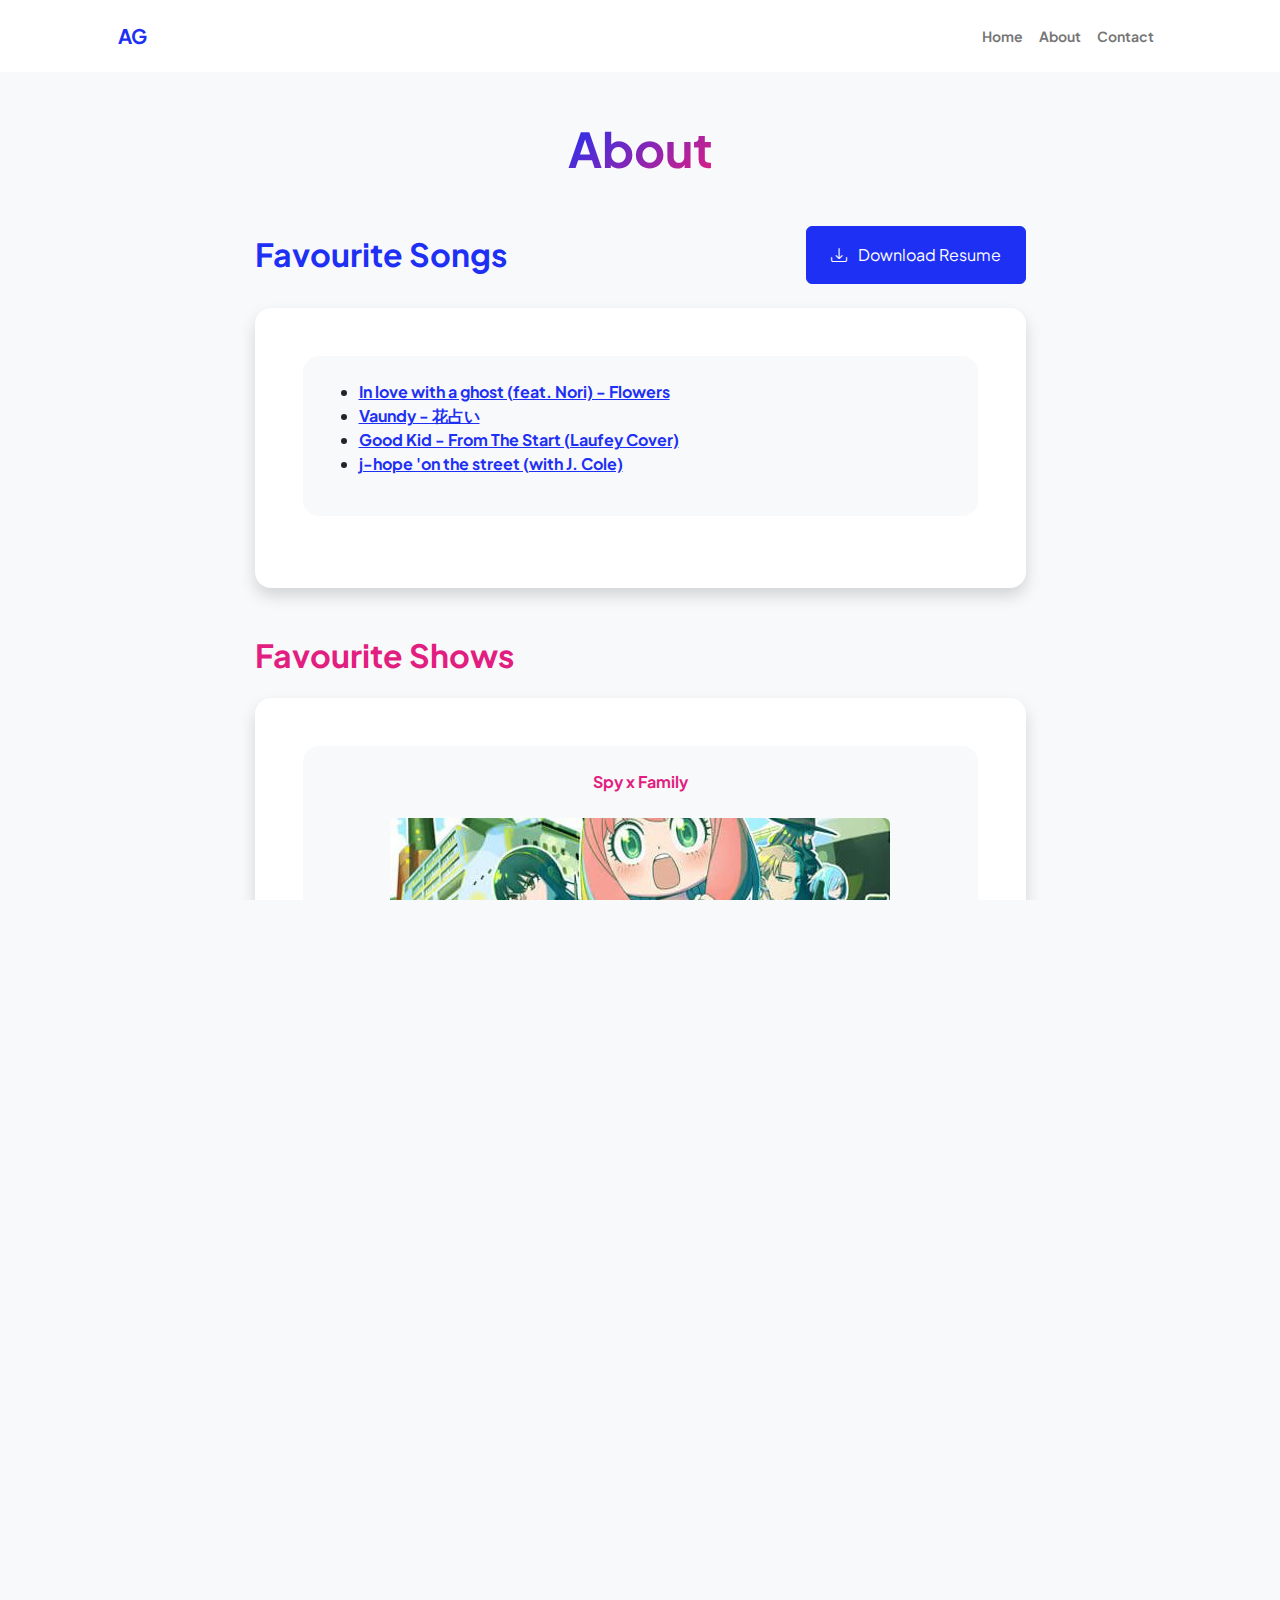
<file: About.html>
<!DOCTYPE html>
<html lang="en">
    <head>
        <meta charset="utf-8" />
        <meta name="viewport" content="width=device-width, initial-scale=1, shrink-to-fit=no" />
        <meta name="description" content="Alexey Grekov's About" />
        <meta name="author" content="Alexey Grekov" />
        <title>About</title>
        <!-- Favicon-->
        <link rel="icon" type="image/x-icon" href="assets/favicon.ico" />
        <!-- Custom Google font-->
        <link rel="preconnect" href="https://fonts.googleapis.com" />
        <link rel="preconnect" href="https://fonts.gstatic.com" crossorigin />
        <link href="https://fonts.googleapis.com/css2?family=Plus+Jakarta+Sans:wght@100;200;300;400;500;600;700;800;900&amp;display=swap" rel="stylesheet" />
        <!-- Bootstrap icons-->
        <link href="https://cdn.jsdelivr.net/npm/bootstrap-icons@1.8.1/font/bootstrap-icons.css" rel="stylesheet" />
        <!-- Core theme CSS (includes Bootstrap)-->
        <link href="css/styles.css" rel="stylesheet" />
    </head>
    <body class="d-flex flex-column h-100 bg-light">
        <main class="flex-shrink-0">
            <!-- Navigation-->
            <nav class="navbar navbar-expand-lg navbar-light bg-white py-3">
                <div class="container px-5">
                    <a class="navbar-brand" href="index.html"><span class="fw-bolder text-primary">AG</span></a>
                    <button class="navbar-toggler" type="button" data-bs-toggle="collapse" data-bs-target="#navbarSupportedContent" aria-controls="navbarSupportedContent" aria-expanded="false" aria-label="Toggle navigation"><span class="navbar-toggler-icon"></span></button>
                    <div class="collapse navbar-collapse" id="navbarSupportedContent">
                        <ul class="navbar-nav ms-auto mb-2 mb-lg-0 small fw-bolder">
                            <li class="nav-item"><a class="nav-link" href="index.html">Home</a></li>
                            <li class="nav-item"><a class="nav-link" href="About.html">About</a></li>
                            <li class="nav-item"><a class="nav-link" href="contact.html">Contact</a></li>
                        </ul>
                    </div>
                </div>
            </nav>
            
            <!-- Page Content-->
            <div class="container px-5 my-5">
                <div class="text-center mb-5">
                    <h1 class="display-5 fw-bolder mb-0"><span class="text-gradient d-inline">About</span></h1>
                </div>
                <div class="row gx-5 justify-content-center">
                    <div class="col-lg-11 col-xl-9 col-xxl-8">
                        
                        <!-- Favourite Songs Section-->
                        <section>
                            <div class="d-flex align-items-center justify-content-between mb-4">
                                <h2 class="text-primary fw-bolder mb-0">Favourite Songs</h2>
                                <!-- Download resume button-->
                                <a class="btn btn-primary px-4 py-3" href="assets/Alexey_Grekov_Resume.pdf" target="_blank">
                                    <div class="d-inline-block bi bi-download me-2"></div>
                                    Download Resume
                                </a>
                            </div>
                            
                            <!-- Favourite Songs Card 1-->
                            <div class="card shadow border-0 rounded-4 mb-5">
                                <div class="card-body p-5">
                                    <div class="row align-items-center gx-5">
                                        <div class="col text-center text-lg-start mb-4 mb-lg-0">
                                            <div class="bg-light p-4 rounded-4">
                                                <ul>
                                                    <li>
                                                        <a href="https://www.youtube.com/watch?v=Ql_dEdMEjl4" class="fw-bolder">In love with a ghost (feat. Nori) - Flowers</a>
                                                    </li>
                                                    <li>
                                                        <a href="https://www.youtube.com/watch?v=onhBN0qkUcE" class="fw-bolder">Vaundy - 花占い</a> 
                                                    </li>
                                                    <li>
                                                        <a href="https://www.youtube.com/watch?v=kq2BCYAKDNc" class="fw-bolder">Good Kid - From The Start (Laufey Cover)</a> 
                                                    </li> 
                                                    <li>
                                                        <a href="https://www.youtube.com/watch?v=r6WbbU_lLCA" class="fw-bolder">j-hope 'on the street (with J. Cole)</a>
                                                    </li>
                                                </ul>
                                            </div>
                                        </div>
                                    </div>
                                </div>
                            </div>
                        </section>
                        <!-- Favourite Shows Section-->
                        <section>
                            <h2 class="text-secondary fw-bolder mb-4">Favourite Shows</h2>
                            <!-- Favourite Shows 1-->
                            <div class="card shadow border-0 rounded-4 mb-5">
                                <div class="card-body p-5">
                                    <div class="row align-items-center gx-5">
                                        <div class="col text-center  mb-4 mb-lg-0">
                                            <div class="bg-light p-4 rounded-4">
                                                <div class="mb-2">
                                                    <!-- Spy x Family Image-->
                                                    <div class="fw-bolder text-secondary">Spy x Family</div>
                                                    <span class="border">
                                                        <picture>
                                                            <source srcset="assets/Spy-x-Family-125px.jpg" media="(max-width: 991px)">
                                                            <source srcset="assets/Spy-x-Family-500px.jpg">
                                                            <img src="assets/Spy-x-Family-500px.jpg" alt="Spy x Family" class="img-responsive rounded float-none d-block mx-auto">
                                                        </picture>
                                                    </span>
                                                    <!-- Mob Psycho Image-->
                                                    <div class="fw-bolder text-secondary">Mob Psycho</div>
                                                    <span class="border">
                                                        <picture>
                                                            <source srcset="assets/Mob-Psycho-125px.jpg" media="(max-width: 991px)">
                                                            <source srcset="assets/Mob-Psycho-500px.jpg">
                                                            <img src="assets/Mob-Psycho-500px.jpg" alt="Mob Psycho" class="img-responsive rounded float-none d-block mx-auto">
                                                        </picture>
                                                    </span>

                                                </div>
                                            </div>
                                        </div>
                                    </div>
                                </div>
                            </div>
                        </section>

                        <!-- Fun Fact Card-->
                    <section>
                        <div class="card shadow border-0 rounded-4 mb-5">
                            <div class="card-body p-5">
                                <div class="bg-light p-4 rounded-4">
                                    <div class="d-flex align-items-center mb-4">
                                        <h3 class="fw-bolder mb-0"><span class="text-gradient d-inline">Fun Fact</span></h3>
                                    </div>
                                    <p class="fw-bolder mb-4">
                                        I was ranked in the Top 400 in North America for League of Legends during the 2021 season. Below, you'll find a link to my OP.GG account and a fun clip of me playing with the Twitch streamer Tyler1.
                                    </p>
                                    <ul class="list-unstyled">
                                        <li><a href="https://clips.twitch.tv/OutstandingHealthyCoffeeDoubleRainbow-H92TExNeuGWPyPBf" class="fw-bolder">Clip</a></li>
                                        <li><a href="https://www.op.gg/summoners/na/Alexey-NA1" class="fw-bolder">OP.GG</a></li>
                                    </ul>
                                </div>
                            </div>
                        </div>
                    </section>
                    </div>
                </div>
            </div>
        </main>
        <!-- Bootstrap core JS-->
        <script src="https://cdn.jsdelivr.net/npm/bootstrap@5.2.3/dist/js/bootstrap.bundle.min.js"></script>
        <!-- Core theme JS-->
        <script src="js/scripts.js"></script>
    </body>
</html>
</file>
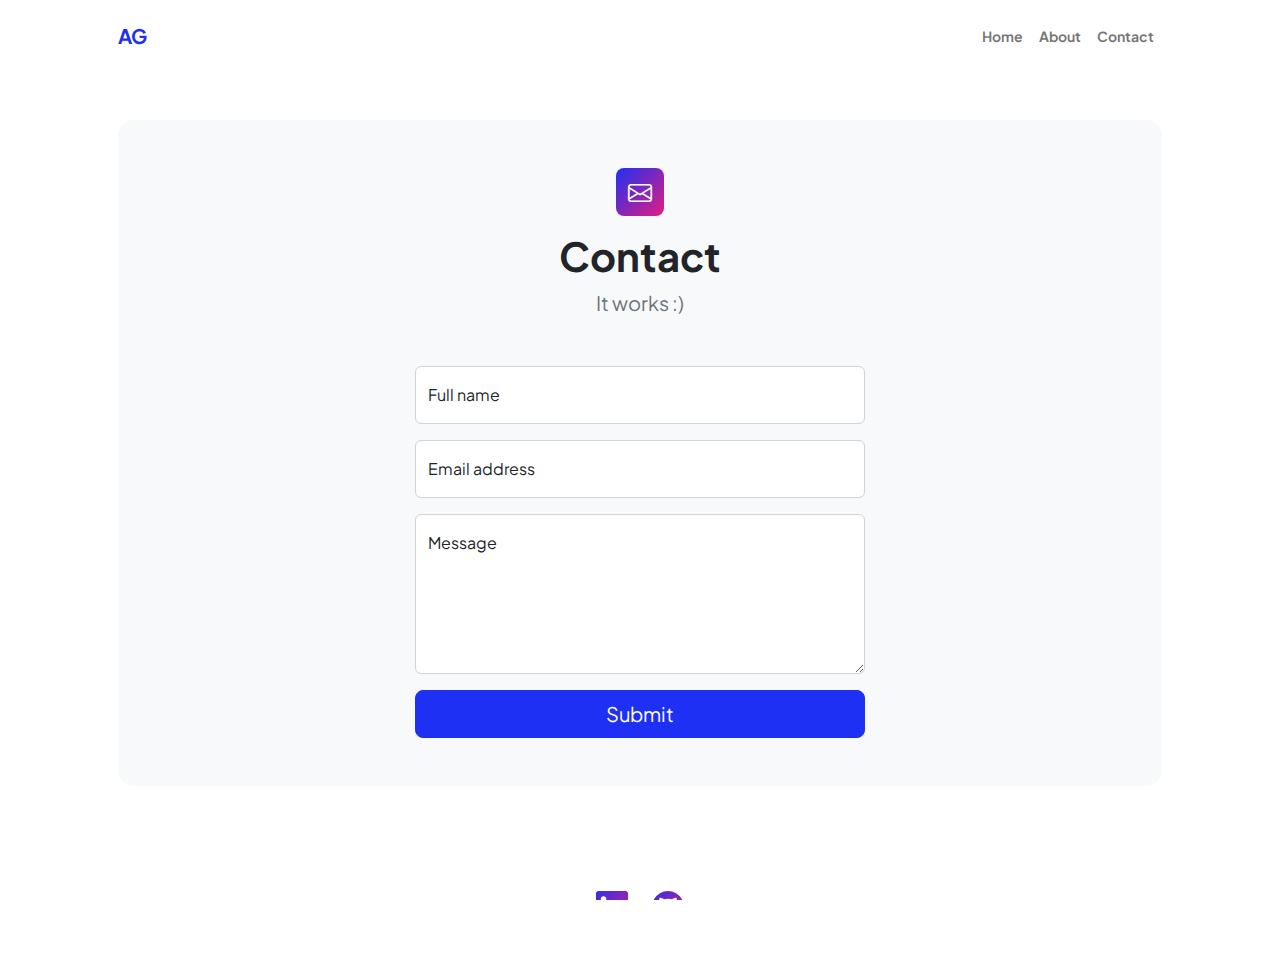
<file: contact.html>
<!DOCTYPE html>
<html lang="en">
    <head>
        <meta charset="utf-8" />
        <meta name="viewport" content="width=device-width, initial-scale=1, shrink-to-fit=no" />
        <meta name="description" content="Alexey Grekov's Contact" />
        <meta name="author" content="Alexey Grekov" />
        <title>Contact</title>
        <!-- Favicon-->
        <link rel="icon" type="image/x-icon" href="assets/favicon.ico" />
        <!-- Custom Google font-->
        <link rel="preconnect" href="https://fonts.googleapis.com" />
        <link rel="preconnect" href="https://fonts.gstatic.com" crossorigin />
        <link href="https://fonts.googleapis.com/css2?family=Plus+Jakarta+Sans:wght@100;200;300;400;500;600;700;800;900&amp;display=swap" rel="stylesheet" />
        <!-- Bootstrap icons-->
        <link href="https://cdn.jsdelivr.net/npm/bootstrap-icons@1.8.1/font/bootstrap-icons.css" rel="stylesheet" />
        <!-- Core theme CSS (includes Bootstrap)-->
        <link href="css/styles.css" rel="stylesheet" />
    </head>
    <body class="d-flex flex-column">
        <main class="flex-shrink-0">
            <!-- Navigation-->
            <nav class="navbar navbar-expand-lg navbar-light bg-white py-3">
                <div class="container px-5">
                    <a class="navbar-brand" href="index.html"><span class="fw-bolder text-primary">AG</span></a>
                    <button class="navbar-toggler" type="button" data-bs-toggle="collapse" data-bs-target="#navbarSupportedContent" aria-controls="navbarSupportedContent" aria-expanded="false" aria-label="Toggle navigation"><span class="navbar-toggler-icon"></span></button>
                    <div class="collapse navbar-collapse" id="navbarSupportedContent">
                        <ul class="navbar-nav ms-auto mb-2 mb-lg-0 small fw-bolder">
                            <li class="nav-item"><a class="nav-link" href="index.html">Home</a></li>
                            <li class="nav-item"><a class="nav-link" href="About.html">About</a></li>
                            <li class="nav-item"><a class="nav-link" href="contact.html">Contact</a></li>
                        </ul>
                    </div>
                </div>
            </nav>
            <!-- Page content-->
            <section class="py-5">
                <div class="container px-5">
                    <!-- Contact form-->
                    <div class="bg-light rounded-4 py-5 px-4 px-md-5">
                        <div class="text-center mb-5">
                            <div class="feature bg-primary bg-gradient-primary-to-secondary text-white rounded-3 mb-3"><i class="bi bi-envelope"></i></div>
                            <h1 class="fw-bolder">Contact</h1>
                            <p class="lead fw-normal text-muted mb-0">It works :)</p>
                        </div>
                        <div class="row gx-5 justify-content-center">
                            <div class="col-lg-8 col-xl-6">
                                <form action="https://api.web3forms.com/submit" method="POST">
                                    <input type="hidden" name="access_key" value="f1fef946-9ae7-4063-924f-57a0a9009bfa">
                                    <!-- Name input-->
                                    <div class="form-floating mb-3">
                                        <input class="form-control" id="name" name="name" type="text" placeholder="Full name" required>
                                        <label for="name">Full name</label>
                                    </div>
                                    <!-- Email address input-->
                                    <div class="form-floating mb-3">
                                        <input class="form-control" id="email" name="email" type="email" placeholder="Email address" required>
                                        <label for="email">Email address</label>
                                    </div>
                                    <!-- Message input-->
                                    <div class="form-floating mb-3">
                                        <textarea class="form-control" id="message" name="message" style="height: 10rem" placeholder="Message" required></textarea>
                                        <label for="message">Message</label>
                                    </div>
                                        <div class="d-grid">
                                            <button class="btn btn-primary btn-lg" type="submit">Submit</button>
                                        </div>
                                </form>
                            </div>
                        </div>
                    </div>
                </div>
            </section>
            <section class="bg-white py-5">
                <div class="container px-5">
                    <div class="row gx-5 justify-content-center">
                        <div class="col-xxl-8">
                            <div class="text-center">
                                <div class="d-flex justify-content-center fs-2 gap-4">
                                    <a class="text-gradient" href="https://www.linkedin.com/in/alexeygrekov/"><i class="bi bi-linkedin"></i></a>
                                    <a class="text-gradient" href="https://github.com/Alexeygrekov"><i class="bi bi-github"></i></a>
                                </div>
                            </div>
                        </div>
                    </div>
                </div>
            </section>
        </main>
        <!-- Bootstrap core JS-->
        <script src="https://cdn.jsdelivr.net/npm/bootstrap@5.2.3/dist/js/bootstrap.bundle.min.js"></script>
        <!-- Core theme JS-->
        <script src="js/scripts.js"></script>
    </body>
</html>
</file>
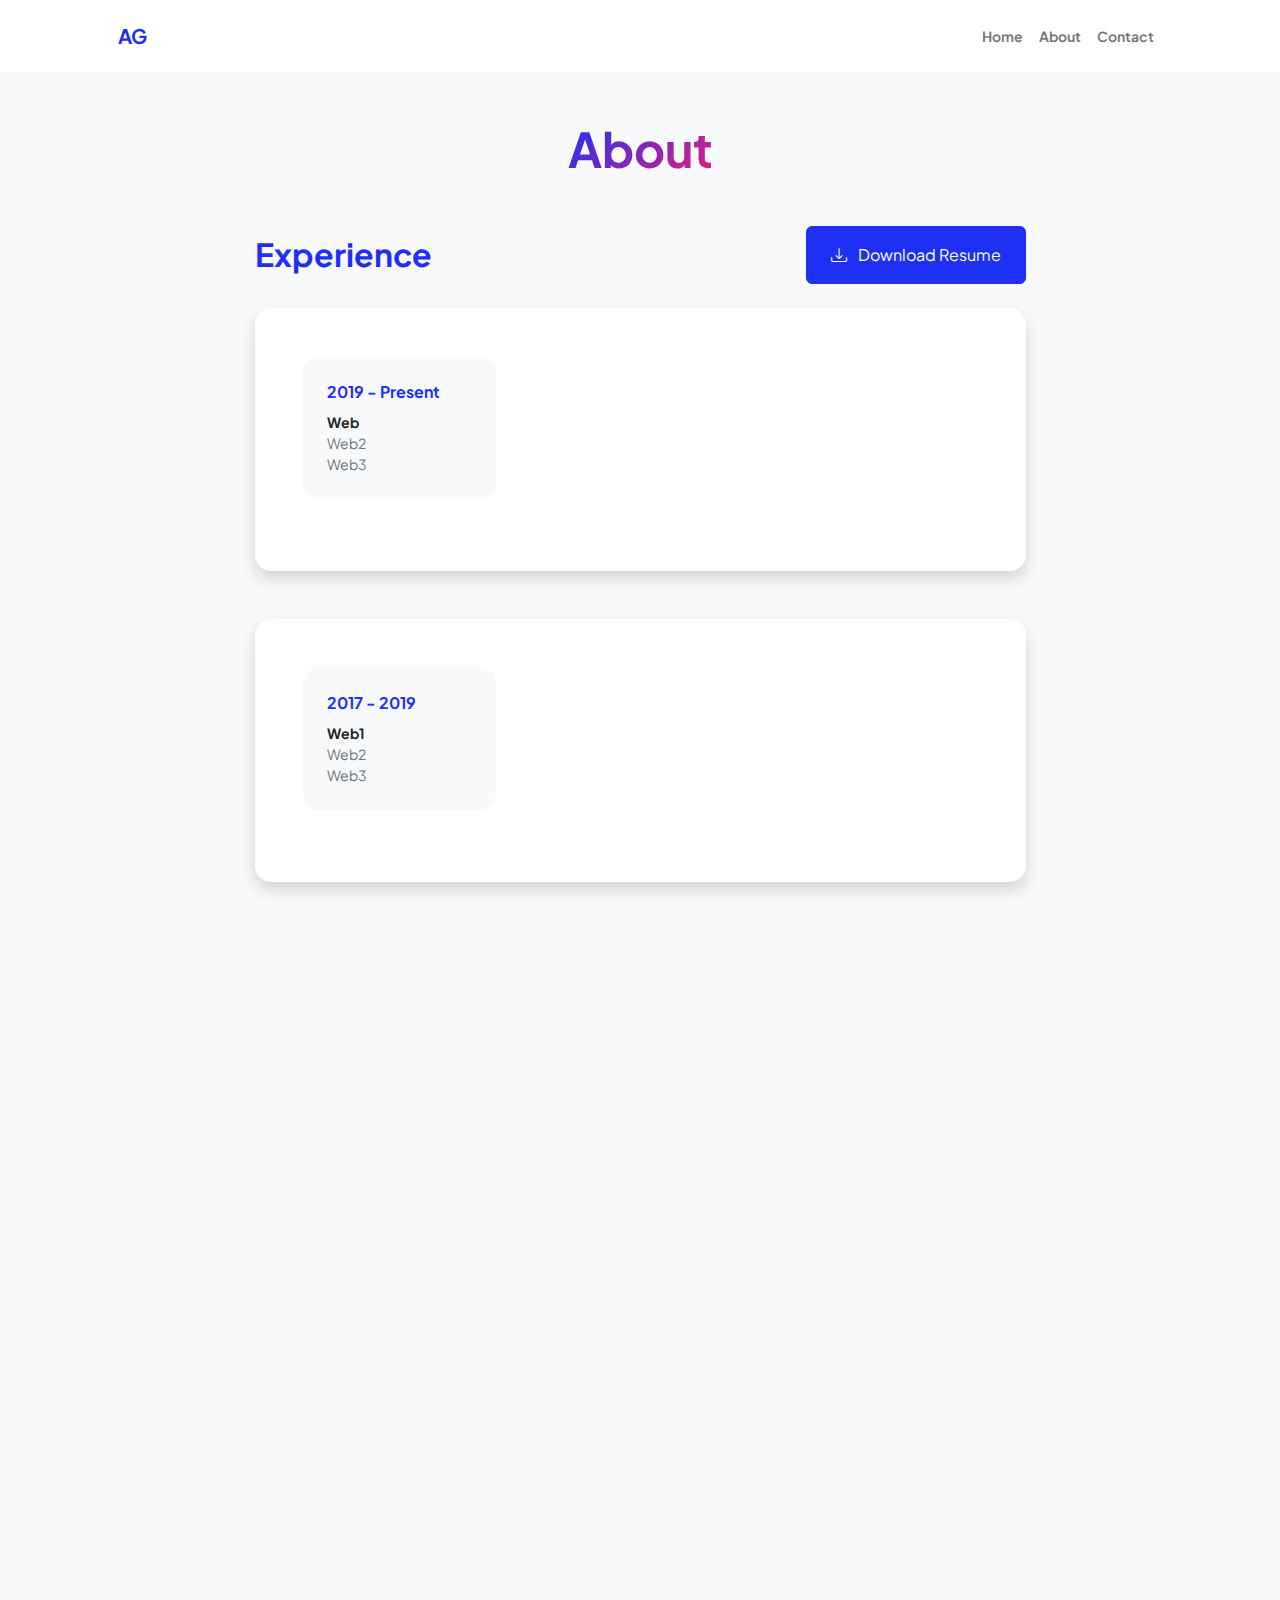
<file: resume.html>
<!DOCTYPE html>
<html lang="en">
    <head>
        <meta charset="utf-8" />
        <meta name="viewport" content="width=device-width, initial-scale=1, shrink-to-fit=no" />
        <meta name="description" content="" />
        <meta name="author" content="" />
        <title>About</title>
        <!-- Favicon-->
        <link rel="icon" type="image/x-icon" href="assets/favicon.ico" />
        <!-- Custom Google font-->
        <link rel="preconnect" href="https://fonts.googleapis.com" />
        <link rel="preconnect" href="https://fonts.gstatic.com" crossorigin />
        <link href="https://fonts.googleapis.com/css2?family=Plus+Jakarta+Sans:wght@100;200;300;400;500;600;700;800;900&amp;display=swap" rel="stylesheet" />
        <!-- Bootstrap icons-->
        <link href="https://cdn.jsdelivr.net/npm/bootstrap-icons@1.8.1/font/bootstrap-icons.css" rel="stylesheet" />
        <!-- Core theme CSS (includes Bootstrap)-->
        <link href="css/styles.css" rel="stylesheet" />
    </head>
    <body class="d-flex flex-column h-100 bg-light">
        <main class="flex-shrink-0">
            <!-- Navigation-->
            <nav class="navbar navbar-expand-lg navbar-light bg-white py-3">
                <div class="container px-5">
                    <a class="navbar-brand" href="index.html"><span class="fw-bolder text-primary">AG</span></a>
                    <button class="navbar-toggler" type="button" data-bs-toggle="collapse" data-bs-target="#navbarSupportedContent" aria-controls="navbarSupportedContent" aria-expanded="false" aria-label="Toggle navigation"><span class="navbar-toggler-icon"></span></button>
                    <div class="collapse navbar-collapse" id="navbarSupportedContent">
                        <ul class="navbar-nav ms-auto mb-2 mb-lg-0 small fw-bolder">
                            <li class="nav-item"><a class="nav-link" href="index.html">Home</a></li>
                            <li class="nav-item"><a class="nav-link" href="About.html">About</a></li>
                            <!--
                            <li class="nav-item"><a class="nav-link" href="projects.html">Projects</a></li>
                            -->
                            <li class="nav-item"><a class="nav-link" href="contact.html">Contact</a></li>
                        </ul>
                    </div>
                </div>
            </nav>
            <!-- Page Content-->
            <div class="container px-5 my-5">
                <div class="text-center mb-5">
                    <h1 class="display-5 fw-bolder mb-0"><span class="text-gradient d-inline">About</span></h1>
                </div>
                <div class="row gx-5 justify-content-center">
                    <div class="col-lg-11 col-xl-9 col-xxl-8">
                        <!-- Experience Section-->
                        <section>
                            <div class="d-flex align-items-center justify-content-between mb-4">
                                <h2 class="text-primary fw-bolder mb-0">Experience</h2>
                                <!-- Download resume button-->
                                <!-- Note: Set the link href target to a PDF file within your project-->
                                <a class="btn btn-primary px-4 py-3" href="#!">
                                    <div class="d-inline-block bi bi-download me-2"></div>
                                    Download Resume
                                </a>
                            </div>
                            <!-- Experience Card 1-->
                            <div class="card shadow border-0 rounded-4 mb-5">
                                <div class="card-body p-5">
                                    <div class="row align-items-center gx-5">
                                        <div class="col text-center text-lg-start mb-4 mb-lg-0">
                                            <div class="bg-light p-4 rounded-4">
                                                <div class="text-primary fw-bolder mb-2">2019 - Present</div>
                                                <div class="small fw-bolder">Web </div>
                                                <div class="small text-muted">Web2</div>
                                                <div class="small text-muted">Web3</div>
                                            </div>
                                        </div>
                                        <!-- Add text here -->
                                        <div class="col-lg-8"><div></div></div>
                                    </div>
                                </div>
                            </div>
                            <!-- Experience Card 2-->
                            <div class="card shadow border-0 rounded-4 mb-5">
                                <div class="card-body p-5">
                                    <div class="row align-items-center gx-5">
                                        <div class="col text-center text-lg-start mb-4 mb-lg-0">
                                            <div class="bg-light p-4 rounded-4">
                                                <div class="text-primary fw-bolder mb-2">2017 - 2019</div>
                                                <div class="small fw-bolder">Web1</div>
                                                <div class="small text-muted">Web2</div>
                                                <div class="small text-muted">Web3</div>
                                            </div>
                                        </div>
                                        <!-- Add text here -->
                                        <div class="col-lg-8"><div></div></div>
                                    </div>
                                </div>
                            </div>
                        </section>
                        <!-- Education Section-->
                        <section>
                            <h2 class="text-secondary fw-bolder mb-4">Education</h2>
                            <!-- Education Card 1-->
                            <div class="card shadow border-0 rounded-4 mb-5">
                                <div class="card-body p-5">
                                    <div class="row align-items-center gx-5">
                                        <div class="col text-center text-lg-start mb-4 mb-lg-0">
                                            <div class="bg-light p-4 rounded-4">
                                                <div class="text-secondary fw-bolder mb-2">2015</div>
                                                <div class="mb-2">
                                                    <div class="small fw-bolder">University</div>
                                                    <div class="small text-muted">Canada</div>
                                                </div>
                                                <div class="fst-italic">
                                                    <div class="small text-muted">bachelor</div>
                                                    <div class="small text-muted">Soft Eng</div>
                                                </div>
                                            </div>
                                        </div>
                                        <!-- Add text here -->
                                        <div class="col-lg-8"><div></div></div>
                                    </div>
                                </div>
                            </div>
                            <!-- Education Card 2-->
                            <div class="card shadow border-0 rounded-4 mb-5">
                                <div class="card-body p-5">
                                    <div class="row align-items-center gx-5">
                                        <div class="col text-center text-lg-start mb-4 mb-lg-0">
                                            <div class="bg-light p-4 rounded-4">
                                                <div class="text-secondary fw-bolder mb-2">2011 - 2015</div>
                                                <div class="mb-2">
                                                    <div class="small fw-bolder">UOFC</div>
                                                    <div class="small text-muted">Can</div>
                                                </div>
                                                <div class="fst-italic">
                                                    <div class="small text-muted">Undergraduate</div>
                                                    <div class="small text-muted">Comp</div>
                                                </div>
                                            </div>
                                        </div>
                                        <!-- Add text here -->
                                        <div class="col-lg-8"><div></div></div>
                                    </div>
                                </div>
                            </div>
                        </section>
                        <!-- Divider-->
                        <div class="pb-5"></div>
                        <!-- Skills Section-->
                        <section>
                            <!-- Skillset Card-->
                            <div class="card shadow border-0 rounded-4 mb-5">
                                <div class="card-body p-5">
                                    <!-- Professional skills list-->
                                    <div class="mb-5">
                                        <div class="d-flex align-items-center mb-4">
                                            <div class="feature bg-primary bg-gradient-primary-to-secondary text-white rounded-3 me-3"><i class="bi bi-tools"></i></div>
                                            <h3 class="fw-bolder mb-0"><span class="text-gradient d-inline">Professional Skills</span></h3>
                                        </div>
                                        <div class="row row-cols-1 row-cols-md-3 mb-4">
                                            <div class="col mb-4 mb-md-0"><div class="d-flex align-items-center bg-light rounded-4 p-3 h-100">Skill 1</div></div>
                                            <div class="col mb-4 mb-md-0"><div class="d-flex align-items-center bg-light rounded-4 p-3 h-100">Statistical Analysis</div></div>
                                            <div class="col"><div class="d-flex align-items-center bg-light rounded-4 p-3 h-100">Web Development</div></div>
                                        </div>
                                        <div class="row row-cols-1 row-cols-md-3">
                                            <div class="col mb-4 mb-md-0"><div class="d-flex align-items-center bg-light rounded-4 p-3 h-100">Network Security</div></div>
                                            <div class="col mb-4 mb-md-0"><div class="d-flex align-items-center bg-light rounded-4 p-3 h-100">Skill 5</div></div>
                                            <div class="col"><div class="d-flex align-items-center bg-light rounded-4 p-3 h-100">User Interface Design</div></div>
                                        </div>
                                    </div>
                                    <!-- Languages list-->
                                    <div class="mb-0">
                                        <div class="d-flex align-items-center mb-4">
                                            <div class="feature bg-primary bg-gradient-primary-to-secondary text-white rounded-3 me-3"><i class="bi bi-code-slash"></i></div>
                                            <h3 class="fw-bolder mb-0"><span class="text-gradient d-inline">Languages</span></h3>
                                        </div>
                                        <div class="row row-cols-1 row-cols-md-3 mb-4">
                                            <div class="col mb-4 mb-md-0"><div class="d-flex align-items-center bg-light rounded-4 p-3 h-100">HTML</div></div>
                                            <div class="col mb-4 mb-md-0"><div class="d-flex align-items-center bg-light rounded-4 p-3 h-100">CSS</div></div>
                                            <div class="col"><div class="d-flex align-items-center bg-light rounded-4 p-3 h-100">JavaScript</div></div>
                                        </div>
                                        <div class="row row-cols-1 row-cols-md-3">
                                            <div class="col mb-4 mb-md-0"><div class="d-flex align-items-center bg-light rounded-4 p-3 h-100">Python</div></div>
                                            <div class="col mb-4 mb-md-0"><div class="d-flex align-items-center bg-light rounded-4 p-3 h-100">Ruby</div></div>
                                            <div class="col"><div class="d-flex align-items-center bg-light rounded-4 p-3 h-100">Node.js</div></div>
                                        </div>
                                    </div>
                                </div>
                            </div>
                        </section>
                    </div>
                </div>
            </div>
        </main>
        <!-- Footer-->
        <!-- Footer Deleted here-->
        <!-- Bootstrap core JS-->
        <script src="https://cdn.jsdelivr.net/npm/bootstrap@5.2.3/dist/js/bootstrap.bundle.min.js"></script>
        <!-- Core theme JS-->
        <script src="js/scripts.js"></script>
    </body>
</html>
</file>
